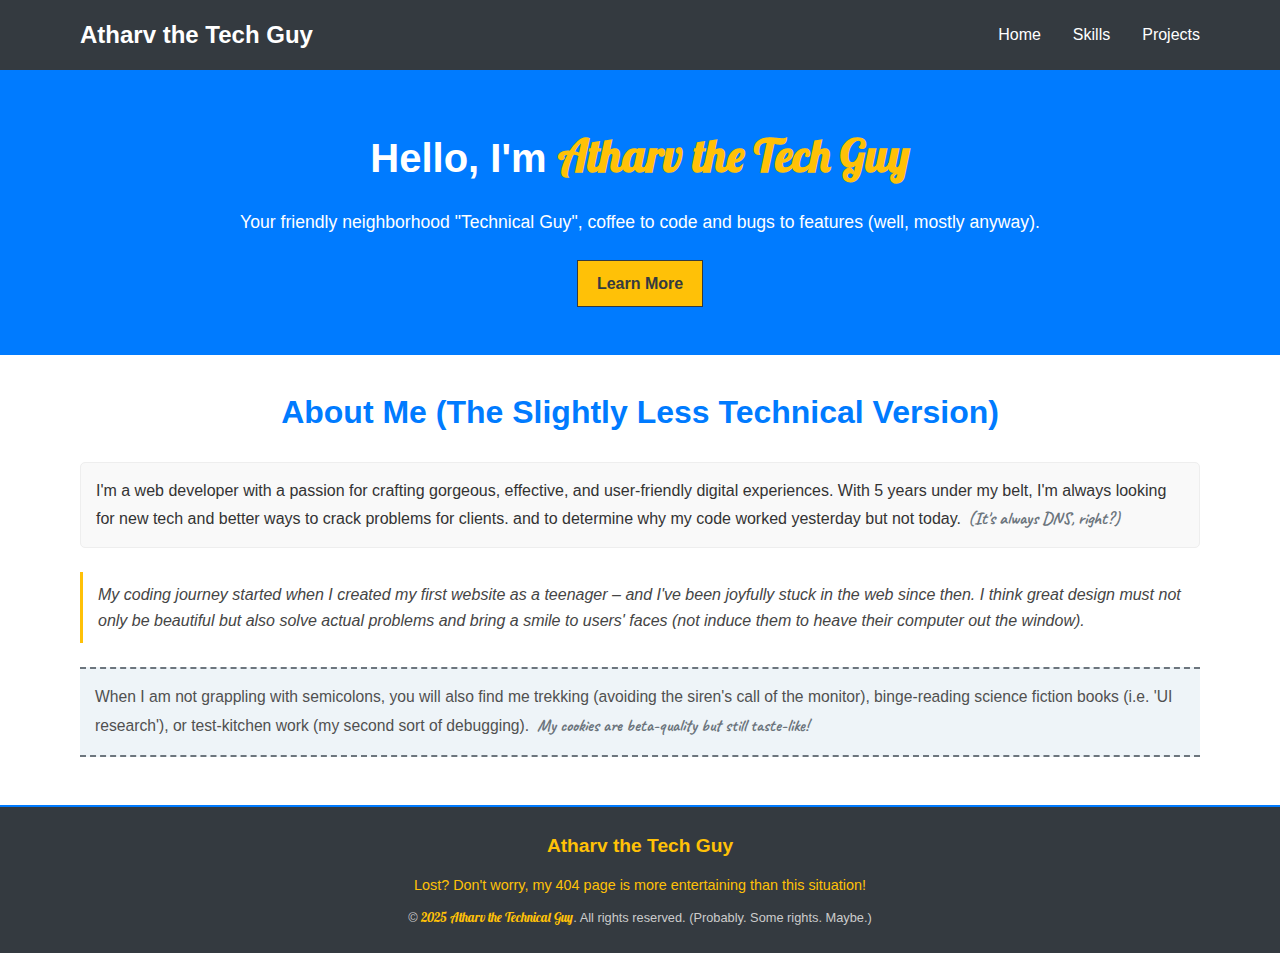
<file: index.html>
<!DOCTYPE html>
<html lang="en">
<head>
    <meta charset="UTF-8">
    <meta name="viewport" content="width=device-width, initial-scale=1.0">
    <title>Atharv the Tech Guy</title>
    <link rel="stylesheet" href="styles.css">
    <link rel="icon" href="images/favicon.svg" type="image/svg+xml">
    <link rel="stylesheet" href="https://cdnjs.cloudflare.com/ajax/libs/font-awesome/6.4.0/css/all.min.css">
</head>
<body>
    <header>
        <div class="container">
            <nav class="navbar">
                <a href="index.html" class="logo">Atharv the Tech Guy</a>
                <ul class="nav-list">
                    <li><a href="index.html" class="nav-link">Home</a></li>
                    <li><a href="skills.html" class="nav-link">Skills</a></li>
                    <li><a href="projects.html" class="nav-link">Projects</a></li>
                </ul>
            </nav>
        </div>
    </header>

    <main>
        <section class="hero">
            <div class="container hero-content">
                <h1>Hello, I'm <span class="fancy-name">Atharv the Tech Guy</span></h1>
                <p>Your friendly neighborhood "Technical Guy", coffee to code and bugs to features (well, mostly anyway).</p>
                <a href="#about" class="btn">Learn More</a>
            </div>
        </section>

        <section id="about" class="about">
            <div class="container">
                <h2 class="section-title">About Me (The Slightly Less Technical Version)</h2>
                <div class="about-text">
                    <p id="about-p1">I'm a web developer with a passion for crafting gorgeous, effective, and user-friendly digital experiences. With 5 years under my belt, I'm always looking for new tech and better ways to crack problems for clients. and to determine why my code worked yesterday but not today. <span class="humor-note">(It's always DNS, right?)</span></p>
                    <p id="about-p2">My coding journey started when I created my first website as a teenager – and I've been joyfully stuck in the web since then. I think great design must not only be beautiful but also solve actual problems and bring a smile to users' faces (not induce them to heave their computer out the window).</p>
                    <p id="about-p3">When I am not grappling with semicolons, you will also find me trekking (avoiding the siren's call of the monitor), binge-reading science fiction books (i.e. 'UI research'), or test-kitchen work (my second sort of debugging). <span class="humor-note">My cookies are beta-quality but still taste-like!</span></p>
                </div>
            </div>
        </section>


    </main>

    <footer>
        <div class="container footer-content">
            <a href="index.html" class="logo">Atharv the Tech Guy</a>
            <div style="margin: 10px 0;">
                <a href="404.html" style="color: var(--accent-color); text-decoration: none; font-size: 0.9rem;">Lost? Don't worry, my 404 page is more entertaining than this situation!</a>
            </div>
            <p class="copyright">&copy; <span class="fancy-text">2025 Atharv the Technical Guy</span>. All rights reserved. (Probably. Some rights. Maybe.)</p>
        </div>
    </footer>

    <script src="script.js"></script>
</body>
</html>
</file>
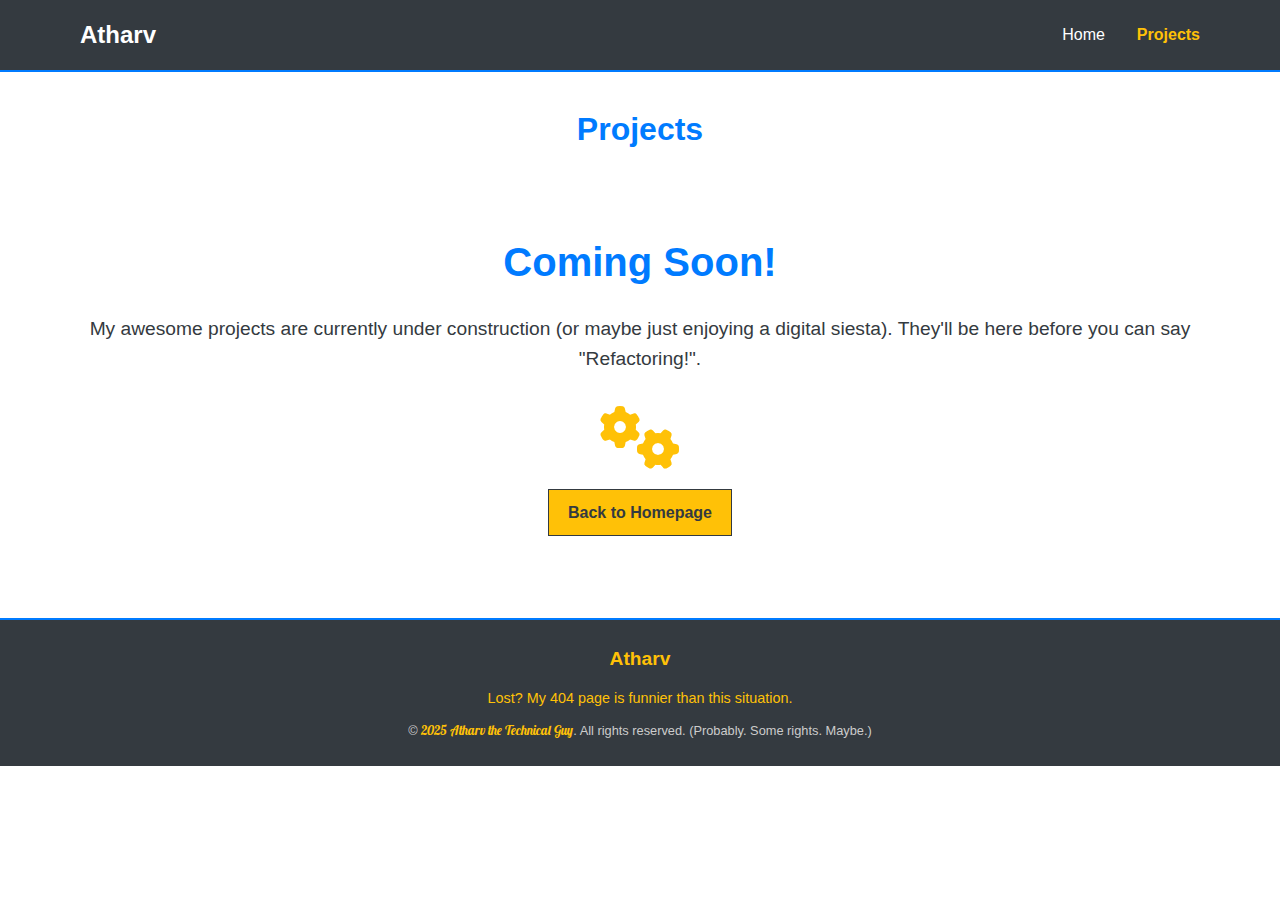
<file: projects.html>
<!DOCTYPE html>
<html lang="en">
<head>
    <meta charset="UTF-8">
    <meta name="viewport" content="width=device-width, initial-scale=1.0">
    <title>Projects | Atharv the Tech Guy</title>
    <link rel="stylesheet" href="styles.css">
    <link rel="icon" href="images/favicon.svg" type="image/svg+xml">
    <link rel="stylesheet" href="https://cdnjs.cloudflare.com/ajax/libs/font-awesome/6.4.0/css/all.min.css">
</head>
<body>
    <header>
        <div class="container">
            <nav class="navbar">
                <a href="index.html" class="logo">Atharv</a>
                <ul class="nav-list">
                    <li><a href="index.html" class="nav-link">Home</a></li>
                    <li><a href="projects.html" class="nav-link active">Projects</a></li>
                </ul>
            </nav>
        </div>
    </header>

    <main>
        <section class="projects-section">
            <div class="container">
                <h2 class="section-title">Projects</h2>
                <div style="text-align: center; padding: 50px 0;">
                    <h3 style="font-size: 2.5em; margin-bottom: 20px; color: var(--primary-color);">Coming Soon!</h3>
                    <p style="font-size: 1.2em; margin-bottom: 30px;">My awesome projects are currently under construction (or maybe just enjoying a digital siesta). They'll be here before you can say "Refactoring!".</p>
                    <i class="fas fa-cogs" style="font-size: 4em; color: var(--accent-color); animation: spin 4s infinite linear;"></i>
                    <p style="margin-top:20px;"><a href="index.html" class="btn">Back to Homepage</a></p>
                </div>
            </div>
        </section>
    </main>

    <footer>
        <div class="container footer-content">
            <a href="index.html" class="logo">Atharv</a>
            <div style="margin: 10px 0;">
                <a href="404.html" style="color: var(--accent-color); text-decoration: none; font-size: 0.9rem;">Lost? My 404 page is funnier than this situation.</a>
            </div>
            <p class="copyright">&copy; <span class="fancy-text">2025 Atharv the Technical Guy</span>. All rights reserved. (Probably. Some rights. Maybe.)</p>
        </div>
    </footer>

    <script src="script.js"></script>
</body>
</html>
</file>
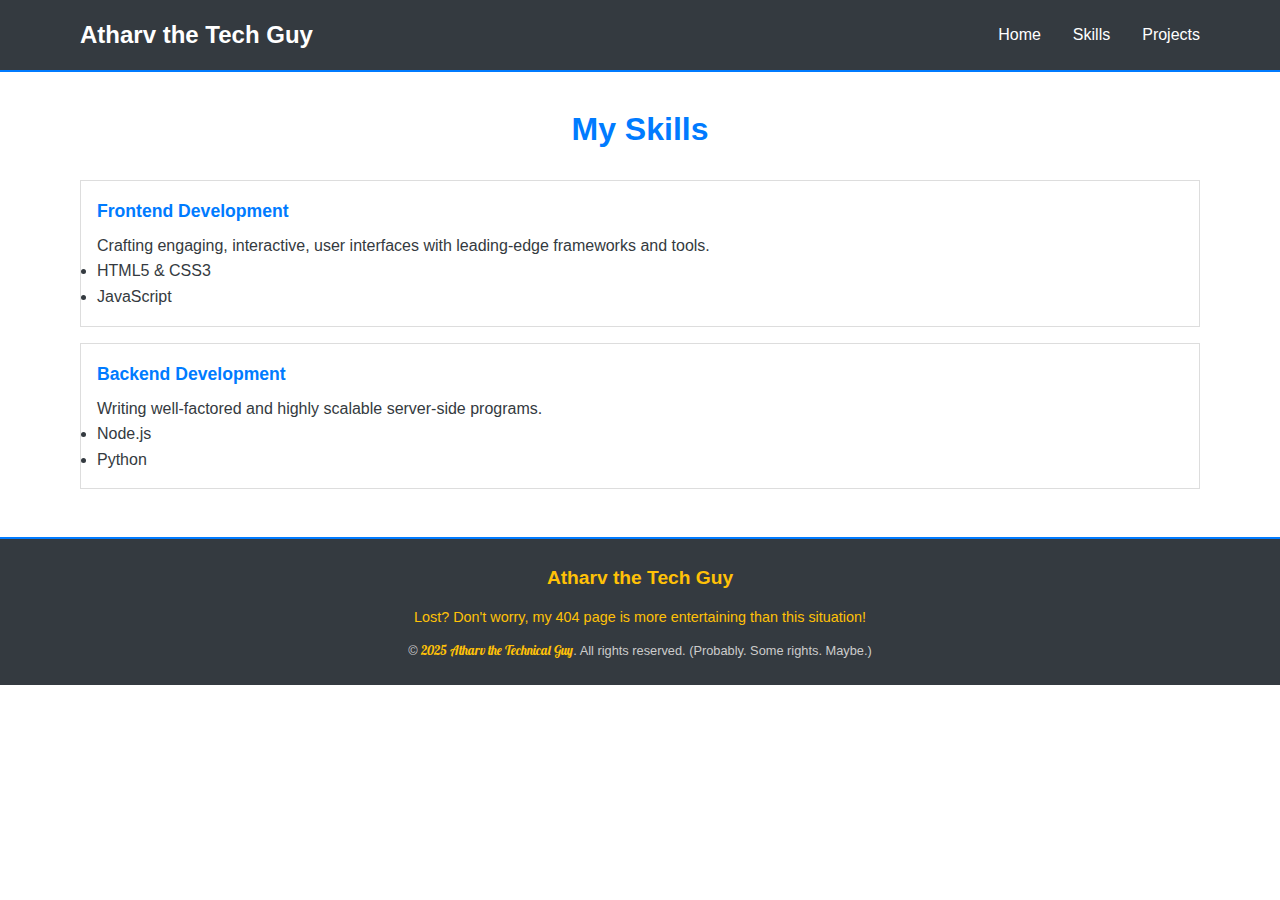
<file: skills.html>
<!DOCTYPE html>
<html lang="en">
<head>
    <meta charset="UTF-8">
    <meta name="viewport" content="width=device-width, initial-scale=1.0">
    <title>My Skills - Atharv the Tech Guy</title>
    <link rel="stylesheet" href="styles.css">
    <link rel="icon" href="images/favicon.svg" type="image/svg+xml">
    <link rel="stylesheet" href="https://cdnjs.cloudflare.com/ajax/libs/font-awesome/6.4.0/css/all.min.css">
</head>
<body>
    <header>
        <div class="container">
            <nav class="navbar">
                <a href="index.html" class="logo">Atharv the Tech Guy</a>
                <ul class="nav-list">
                    <li><a href="index.html" class="nav-link">Home</a></li>
                    <li><a href="skills.html" class="nav-link">Skills</a></li>
                    <li><a href="projects.html" class="nav-link">Projects</a></li>
                </ul>
            </nav>
        </div>
    </header>

    <main>
        <section id="skills" class="skills">
            <div class="container">
                <h2 class="section-title">My Skills</h2>
                <div class="skills-list">
                    <div class="skill-item">
                        <h3 class="skill-title">Frontend Development</h3>
                        <p>Crafting engaging, interactive, user interfaces with leading-edge frameworks and tools.</p>
                        <ul>
                            <li>HTML5 & CSS3</li>
                            <li>JavaScript</li>
                        </ul>
                    </div>

                    <div class="skill-item">
                        <h3 class="skill-title">Backend Development</h3>
                        <p>Writing well-factored and highly scalable server-side programs.</p>
                        <ul>
                            <li>Node.js</li>
                            <li>Python</li>
                        </ul>
                    </div>
                </div>
            </div>
        </section>
    </main>

    <footer>
        <div class="container footer-content">
            <a href="index.html" class="logo">Atharv the Tech Guy</a>
            <div style="margin: 10px 0;">
                <a href="404.html" style="color: var(--accent-color); text-decoration: none; font-size: 0.9rem;">Lost? Don't worry, my 404 page is more entertaining than this situation!</a>
            </div>
            <p class="copyright">&copy; <span class="fancy-text">2025 Atharv the Technical Guy</span>. All rights reserved. (Probably. Some rights. Maybe.)</p>
        </div>
    </footer>

    <script src="script.js"></script>
</body>
</html>
</file>
<file: styles.css>
@import url('https://fonts.googleapis.com/css2?family=Lobster&family=Caveat:wght@400;700&display=swap');

* {
  margin: 0;
  padding: 0;
  box-sizing: border-box;
}

:root {
  --primary-color: #007bff;
  --secondary-color: #6c757d;
  --accent-color: #ffc107;
  --dark-color: #343a40;
  --light-color: #ffffff;
  --font-main: Arial, Helvetica, sans-serif;
  --font-heading: 'Trebuchet MS', 'Lucida Sans Unicode', 'Lucida Grande', 'Lucida Sans', Arial, sans-serif;
  --font-fancy-display: 'Lobster', cursive;
  --font-humor: 'Caveat', cursive;
}

html {
  scroll-behavior: smooth;
}

body {
  font-family: var(--font-main);
  line-height: 1.6;
  color: var(--dark-color);
  background-color: var(--light-color);
}

a {
  text-decoration: none;
  color: var(--primary-color);
}

a:hover {
  color: var(--accent-color);
  text-decoration: underline;
}

header {
  background-color: var(--dark-color);
  color: var(--light-color);
  padding: 1rem 0;
  border-bottom: 2px solid var(--primary-color);
}

.container {
  width: 90%;
  max-width: 1200px;
  margin: 0 auto;
  padding: 0 1rem;
}

.navbar {
  display: flex;
  justify-content: space-between;
  align-items: center;
}

.logo {
  font-family: var(--font-heading);
  font-size: 1.5rem;
  font-weight: 700;
  color: var(--light-color);
}

.logo:hover {
  color: var(--accent-color);
}

.nav-list {
  display: flex;
  list-style: none;
  gap: 2rem;
}

.nav-link {
  color: var(--light-color);
  font-weight: 500;
  padding: 0.5rem 0;
}

.nav-link:hover {
  color: var(--accent-color);
  text-decoration: underline;
}

.nav-link.active {
  font-weight: 700;
  color: var(--accent-color);
}

main {
  min-height: auto;
  background-color: var(--light-color);
}

section {
  padding: 2rem 0;
}

.section-title {
  font-family: var(--font-heading);
  font-size: 2rem;
  margin-bottom: 1.5rem;
  color: var(--primary-color);
  text-align: center;
}

.hero {
  height: auto;
  padding: 3rem 0;
  display: flex;
  flex-direction: column;
  justify-content: center;
  background-color: var(--primary-color);
  color: var(--light-color);
  text-align: center;
}

.hero h1 {
  font-size: 2.5rem;
  margin-bottom: 1rem;
  font-family: var(--font-heading);
}

.hero h1 .fancy-name {
  font-family: var(--font-fancy-display);
  color: var(--accent-color);
  font-size: 2.8rem;
}

.hero p {
  font-size: 1.1rem;
  margin-bottom: 1.5rem;
  opacity: 1;
}

.btn {
  display: inline-block;
  padding: 0.6rem 1.2rem;
  background-color: var(--accent-color);
  color: var(--dark-color);
  font-weight: bold;
  border-radius: 0px;
  cursor: pointer;
  border: 1px solid var(--dark-color);
}

.btn:hover {
  background-color: #e67e22;
  color: var(--dark-color);
}

.about-text p {
  margin-bottom: 1rem;
}

.about-text p:nth-child(1) {
  font-size: 1rem;
  font-weight: normal;
  color: var(--dark-color);
  padding-left: 0;
}

.about-text p:nth-child(2) {
  font-style: normal;
  padding: 0;
  border-radius: 0;
}

.about-text p:nth-child(3) {
  font-family: var(--font-main);
}

.humor-note {
  font-family: var(--font-humor);
  font-size: 1.1em;
  color: var(--secondary-color);
  font-weight: bold;
  display: inline;
  margin-left: 3px;
}

.skills-list {
  display: block;
  margin-top: 1.5rem;
}

.skill-item {
  background-color: var(--light-color);
  padding: 1rem;
  border-radius: 0px;
  margin-bottom: 1rem;
  border: 1px solid #ddd;
}

.skill-title {
  font-family: var(--font-heading);
  font-size: 1.1rem;
  color: var(--primary-color);
  margin-bottom: 0.5rem;
}

.fancy-text {
  font-family: var(--font-fancy-display);
  color: var(--primary-color);
  font-size: 1em;
}

.projects-section {
  background-color: var(--light-color);
}

.project-card {
  background-color: #f9f9f9;
  border-radius: 0px;
  padding: 1rem;
  margin-bottom: 1.5rem;
  border: 1px solid #ccc;
}

.project-image {
  width: 100%;
  max-height: 180px;
  object-fit: cover;
  border-radius: 0px;
  margin-bottom: 0.75rem;
  border: 1px solid #ddd;
}

.project-title {
  font-family: var(--font-heading);
  font-size: 1.3rem;
  color: var(--primary-color);
  margin-bottom: 0.5rem;
}

.project-description {
  font-size: 0.9rem;
  margin-bottom: 0.75rem;
  color: var(--dark-color);
}

.project-tags {
  margin-bottom: 1rem;
}

.project-tags span {
  display: inline-block;
  background-color: var(--secondary-color);
  color: white;
  padding: 0.2rem 0.5rem;
  border-radius: 0px;
  font-size: 0.75rem;
  margin-right: 0.3rem;
  margin-bottom: 0.3rem;
  font-weight: normal;
}

.project-link,
.project-source-link {
  background-color: var(--primary-color);
  color: white;
  text-align: center;
  display: block;
  width: fit-content;
  margin-bottom: 0.5rem;
}

.project-link:hover,
.project-source-link:hover {
  background-color: var(--secondary-color);
  color: white;
  text-decoration: none;
}

.project-source-link {
  background-color: transparent;
  color: var(--primary-color);
  border: 1px solid var(--primary-color);
}

.project-source-link:hover {
  background-color: var(--primary-color);
  color: white;
}

.project-card-placeholder {
  border: 2px dashed var(--accent-color);
  background-color: #fffbeb;
  text-align: center;
}

.project-card-placeholder .project-title {
  color: var(--accent-color);
}

.error-page {
  text-align: center;
  padding: 2rem 1rem;
}

.error-code {
  font-size: 5rem;
  color: var(--dark-color);
}

.error-message {
  font-size: 1.5rem;
  color: var(--primary-color);
  margin-bottom: 0.5rem;
}

footer {
  background-color: var(--dark-color);
  color: #ccc;
  text-align: center;
  padding: 1.5rem 0;
  border-top: 2px solid var(--primary-color);
}

footer .logo {
  font-size: 1.2rem;
  color: var(--accent-color);
}

footer .logo:hover {
  transform: none;
  color: var(--light-color);
}

footer .fancy-text {
  font-family: var(--font-fancy-display);
  color: var(--accent-color);
}

footer .copyright {
  font-size: 0.8rem;
}

.coming-soon-icon {
  animation: spin 2s linear infinite;
}

@keyframes spin {
    0% { transform: rotate(0deg); }
    100% { transform: rotate(360deg); }
}

#about-p1 {
    background-color: #f9f9f9;
    padding: 15px;
    border-radius: 5px;
    border: 1px solid #eee;
    color: #333;
    font-weight: normal;
    margin-bottom: 0;
}

#about-p2 {
    color: #454545;
    font-style: italic;
    border-left: 3px solid var(--accent-color);
    padding: 10px 10px 10px 15px;
    margin-top: 1.5em;
    margin-bottom: 1.5em;
    background-color: #fff;
}

#about-p3 {
    background-color: #eef4f8;
    padding: 15px;
    border-top: 2px dashed var(--secondary-color);
    border-bottom: 2px dashed var(--secondary-color);
    color: #505050;
    font-size: 0.98em;
    line-height: 1.7;
    margin-top: 0;
}

@media (max-width: 768px) {
  .hero h1 {
    font-size: 2rem;
  }
  .hero h1 .fancy-name {
    font-size: 2.2rem;
  }
  .section-title {
    font-size: 1.8rem;
  }
  .nav-list {
    flex-direction: column;
    align-items: center;
    gap: 0.5rem;
    width: 100%;
  }
  .navbar {
    flex-direction: column;
    gap: 1rem;
  }
}
</file>
